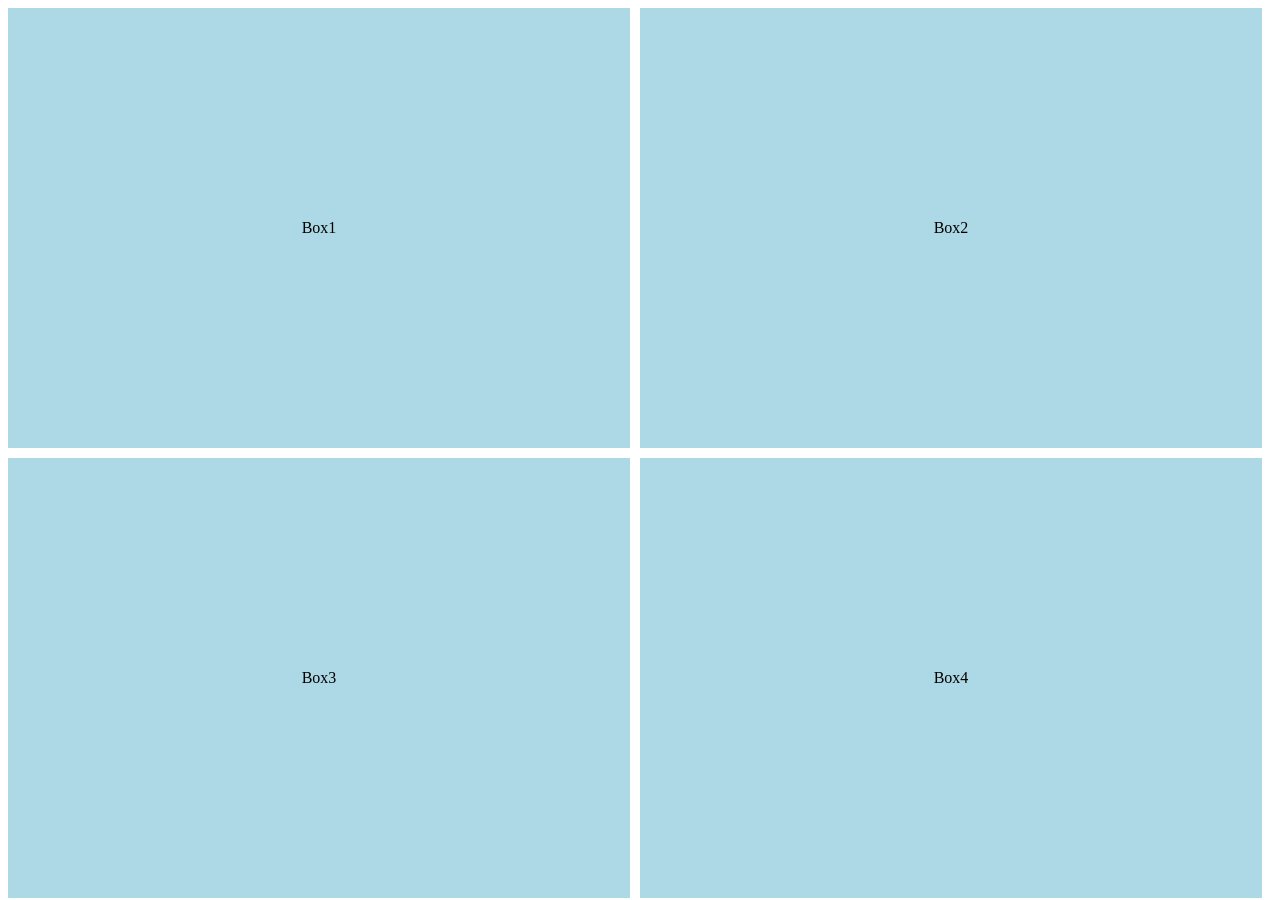
<file: index.html>
<!DOCTYPE html>
<html lang="en">
<head>
    <meta charset="UTF-8">
    <meta name="viewport" content="width=device-width, initial-scale=1.0">
    <title>Document</title>
    <style>
        .container {
            display: flex;
            flex-wrap: wrap;
            height: calc(100vh - 20px);
            gap: 10px;
        }
        .box {
            width: calc(50% - 10px);
            height: 50%;
            background-color: lightblue;
            display: flex;
            align-items: center;
            justify-content: center;
        }
    </style>
</head>
<body>
    <div class="container">
        <div class="box">Box1</div>
        <div class="box">Box2</div>
        <div class="box">Box3</div>
        <div class="box">Box4</div>
    </div>
</body>
</html>
</file>
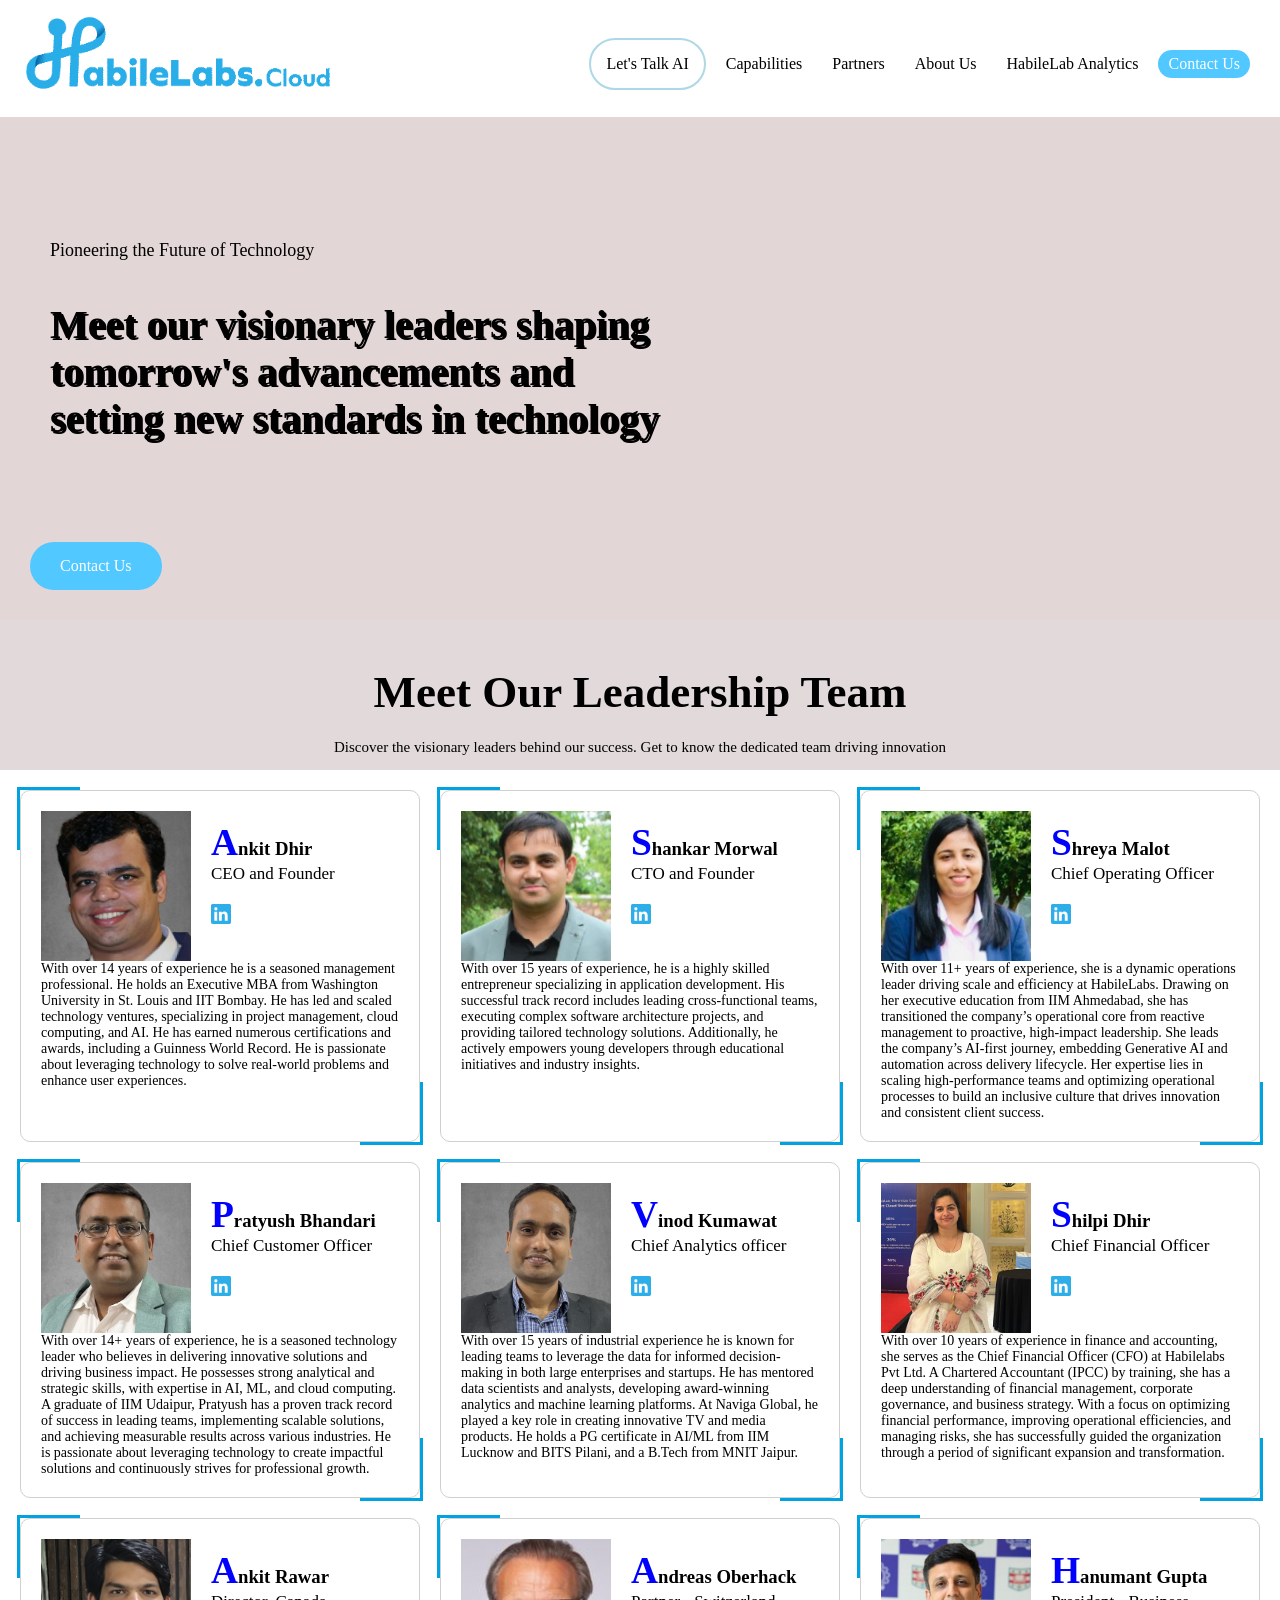
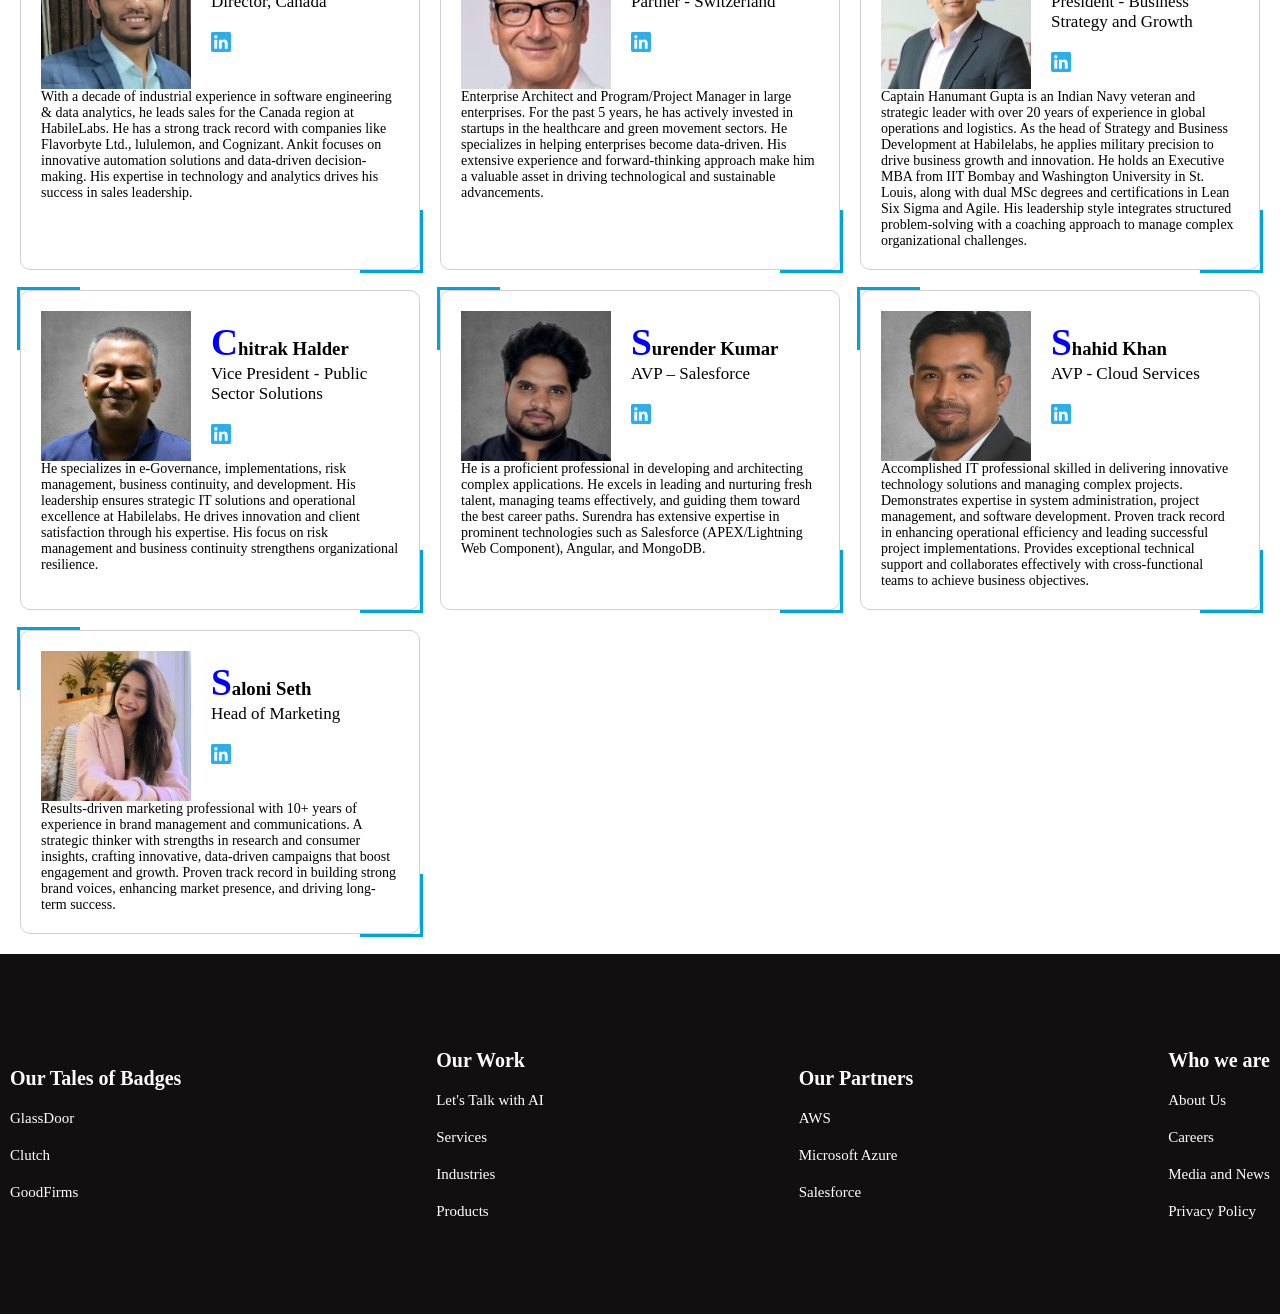
<file: ass2.html>
<html lang="en">
<head>
    <meta charset="UTF-8">
    <meta name="viewport" content="width=device-width, initial-scale=1.0">
    <title>Document</title>

    <link rel = "stylesheet" href = "ass2.css">
    <link rel="stylesheet" href="media.css">
</head>

<body>
    <!-- HEADER SECTION -->
    <div class="container">
        <div class = "header">
            <a href="ass2.html" scroll-behaviour:smooth;><img src="images/habilelabs_logo_gif_blue_bf29548036.gif" alt="Habilelabs Logo" id="habile-logo"></a>
            <nav class = "header-button">
                <a style="border:2px solid lightblue ; padding:15px;">Let's Talk AI</a>
                <a>Capabilities</a>
                <a>Partners</a>
                <a>About Us</a>
                <a>HabileLab Analytics</a>
                <a style="background:#51C8FF;color:white;">Contact Us</a>
            </nav>
            <input type="checkbox" id="menu-toggle">
            <label for="menu-toggle" class="hamburger">
                <span></span>
                <span></span>
                <span></span>
            </label>
        </div>

        <!-- MESSAGE SECTION -->
        <div class="message">
            <p>Pioneering the Future of Technology </p>
            <h1>Meet our visionary leaders shaping tomorrow's advancements and setting new standards in technology</h1>
            <a href = "ass2Contact.html" target = "_blank" title = "All Contact">Contact Us</a>

        </div>

        <!-- LEADER SECTION -->
        <div class="leader">
            <h1>Meet Our Leadership Team</h1>
            <p>Discover the visionary leaders behind our success. Get to know the dedicated team driving innovation</p>
        </div>

        <!-- CARD SECTION -->
        <div class="card-container"> 
            <div class = "card-item">
                <div class = "profile">
                    
                    <img src="images/ceo.jpg" alt="Ankit Dhir">
                    
                    <div class = "info">
                        <h3>Ankit Dhir</h3>
                        <h2>CEO and Founder</h2>
                        <img style = "height: 20px; width: auto; margin-top: 20px; " src="images/lkd.svg" alt="LinkedIn">
                    </div>
                    
                </div>
                <div class = "description">
                    <p>With over 14 years of experience he is a seasoned management professional. He holds an Executive MBA from Washington University in St. Louis and IIT Bombay. He has led and scaled technology ventures, specializing in project management, cloud computing, and AI. He has earned numerous certifications and awards, including a Guinness World Record. He is passionate about leveraging technology to solve real-world problems and enhance user experiences.</p>
                </div>

            </div>



            <div class = "card-item">
                <div class = "profile">
                    
                    <img src="images/shankar.jpg" alt="Ankit Dhir">
                    
                    <div class = "info">
                        <h3>Shankar Morwal</h3>
                        <h2>CTO and Founder</h2>
                        <img style = "height: 20px; width: auto; margin-top: 20px; " src="images/lkd.svg" alt="LinkedIn">
                    </div>
                    
                </div>
                <div class = "description">
                    <p>With over 15 years of experience, he is a highly skilled entrepreneur specializing in application development. His successful track record includes leading cross-functional teams, executing complex software architecture projects, and providing tailored technology solutions. Additionally, he actively empowers young developers through educational initiatives and industry insights.</p>
                </div>

                
            </div>





            <div class = "card-item">
                <div class = "profile">
                    
                    <img src="images/Shreya.jpg" alt="Ankit Dhir">
                    
                    <div class = "info">
                        <h3>Shreya Malot</h3>
                        <h2>Chief Operating Officer</h2>
                        <img style = "height: 20px; width: auto; margin-top: 20px; " src="images/lkd.svg" alt="LinkedIn">
                    </div>
                    
                </div>
                <div class = "description">
                    <p>
                        With over 11+ years of experience, she is a dynamic operations leader driving scale and efficiency at HabileLabs. Drawing on her executive education from IIM Ahmedabad, she has transitioned the company’s operational core from reactive management to proactive, high-impact leadership. She leads the company’s AI-first journey, embedding Generative AI and automation across delivery lifecycle. Her expertise lies in scaling high-performance teams and optimizing operational processes to build an inclusive culture that drives innovation and consistent client success.
                    </p>
                </div>

                
            </div>



            <div class = "card-item">
                <div class = "profile">
                    
                    <img src="images/Pratyush.jpg" alt="Ankit Dhir">
                    
                    <div class = "info">
                        <h3>Pratyush Bhandari</h3>
                        <h2>Chief Customer Officer</h2>
                        <img style = "height: 20px; width: auto; margin-top: 20px; " src="images/lkd.svg" alt="LinkedIn">
                    </div>
                    
                </div>
                <div class = "description">
                    <p>With over 14+ years of experience, he is a seasoned technology leader who believes in delivering innovative solutions and driving business impact. He possesses strong analytical and strategic skills, with expertise in AI, ML, and cloud computing. A graduate of IIM Udaipur, Pratyush has a proven track record of success in leading teams, implementing scalable solutions, and achieving measurable results across various industries. He is passionate about leveraging technology to create impactful solutions and continuously strives for professional growth.
                    </p>
                </div>

                
            </div>



            <div class = "card-item">
                <div class = "profile">
                    
                    <img src="images/Vinod.jpg" alt="Ankit Dhir">
                    
                    <div class = "info">
                        <h3>Vinod Kumawat</h3>
                        <h2>Chief Analytics officer</h2>
                        <img style = "height: 20px; width: auto; margin-top: 20px; " src="images/lkd.svg" alt="LinkedIn">
                    </div>
                    
                </div>
                <div class = "description">
                    <p>With over 15 years of industrial experience he is known for leading teams to leverage the data for informed decision-making in both large enterprises and startups. He has mentored data scientists and analysts, developing award-winning analytics and machine learning platforms. At Naviga Global, he played a key role in creating innovative TV and media products. He holds a PG certificate in AI/ML from IIM Lucknow and BITS Pilani, and a B.Tech from MNIT Jaipur.</p>
                </div>

                
            </div>



            <div class = "card-item">
                <div class = "profile">
                    
                    <img src="images/Shilpi.jpg" alt="Ankit Dhir">
                    
                    <div class = "info">
                        <h3>Shilpi Dhir</h3>
                        <h2>Chief Financial Officer</h2>
                        <img style = "height: 20px; width: auto; margin-top: 20px; " src="images/lkd.svg" alt="LinkedIn">
                    </div>
                    
                </div>
                <div class = "description">
                    <p>With over 10 years of experience in finance and accounting, she serves as the Chief Financial Officer (CFO) at Habilelabs Pvt Ltd. A Chartered Accountant (IPCC) by training, she has a deep understanding of financial management, corporate governance, and business strategy. With a focus on optimizing financial performance, improving operational efficiencies, and managing risks, she has successfully guided the organization through a period of significant expansion and transformation.</p>
                </div>
                
            </div>


            <div class = "card-item">
                <div class = "profile">
                    
                    <img src="images/ankit.jpg" alt="Ankit Dhir">
                    
                    <div class = "info">
                        <h3>Ankit Rawar</h3>
                        <h2>Director, Canada</h2>
                        <img style = "height: 20px; width: auto; margin-top: 20px; " src="images/lkd.svg" alt="LinkedIn">
                    </div>
                    
                </div>
                <div class = "description">
                    <p>With a decade of industrial experience in software engineering & data analytics, he leads sales for the Canada region at HabileLabs. He has a strong track record with companies like Flavorbyte Ltd., lululemon, and Cognizant. Ankit focuses on innovative automation solutions and data-driven decision-making. His expertise in technology and analytics drives his success in sales leadership.</p>
                </div>

                
            </div>


            <div class = "card-item">
                <div class = "profile">
                    
                    <img src="images/andreas.jpg" alt="Ankit Dhir">
                    
                    <div class = "info">
                        <h3>Andreas Oberhack</h3>
                        <h2>Partner - Switzerland</h2>
                        <img style = "height: 20px; width: auto; margin-top: 20px; " src="images/lkd.svg" alt="LinkedIn">
                    </div>
                    
                </div>
                <div class = "description">
                    <p>Enterprise Architect and Program/Project Manager in large enterprises. For the past 5 years, he has actively invested in startups in the healthcare and green movement sectors. He specializes in helping enterprises become data-driven. His extensive experience and forward-thinking approach make him a valuable asset in driving technological and sustainable advancements.</p>
                </div>

                
            </div>


            <div class = "card-item">
                <div class = "profile">
                    
                    <img src="images/hanumant.jpeg" alt="Ankit Dhir">
                    
                    <div class = "info">
                        <h3>Hanumant Gupta</h3>
                        <h2>President - Business Strategy and Growth</h2>
                        <img style = "height: 20px; width: auto; margin-top: 20px; " src="images/lkd.svg" alt="LinkedIn">
                    </div>
                    
                </div>
                <div class = "description">
                    <p>Captain Hanumant Gupta is an Indian Navy veteran and strategic leader with over 20 years of experience in global operations and logistics. As the head of Strategy and Business Development at Habilelabs, he applies military precision to drive business growth and innovation. He holds an Executive MBA from IIT Bombay and Washington University in St. Louis, along with dual MSc degrees and certifications in Lean Six Sigma and Agile. His leadership style integrates structured problem-solving with a coaching approach to manage complex organizational challenges.</p>
                </div>

                
            </div>


            <div class = "card-item">
                <div class = "profile">
                    
                    <img src="images/Chitrak.jpg" alt="Ankit Dhir">
                    
                    <div class = "info">
                        <h3>Chitrak Halder</h3>
                        <h2>Vice President - Public Sector Solutions</h2>
                        <img style = "height: 20px; width: auto; margin-top: 20px; " src="images/lkd.svg" alt="LinkedIn">
                    </div>
                    
                </div>
                <div class = "description">
                    <p>He specializes in e-Governance, implementations, risk management, business continuity, and development. His leadership ensures strategic IT solutions and operational excellence at Habilelabs. He drives innovation and client satisfaction through his expertise. His focus on risk management and business continuity strengthens organizational resilience.</p>
                </div>

                
            </div>


            <div class = "card-item">
                <div class = "profile">
                    
                    <img src="images/Surendra.jpg" alt="Ankit Dhir">
                    
                    <div class = "info">
                        <h3>Surender Kumar</h3>
                        <h2>AVP – Salesforce</h2>
                        <img style = "height: 20px; width: auto; margin-top: 20px; " src="images/lkd.svg" alt="LinkedIn">
                    </div>
                    
                </div>
                <div class = "description">
                    <p>He is a proficient professional in developing and architecting complex applications. He excels in leading and nurturing fresh talent, managing teams effectively, and guiding them toward the best career paths. Surendra has extensive expertise in prominent technologies such as Salesforce (APEX/Lightning Web Component), Angular, and MongoDB.</p>
                </div>

                
            </div>


            <div class = "card-item">
                <div class = "profile">
                    
                    <img src="images/Shahid.jpg" alt="Ankit Dhir">
                    
                    <div class = "info">
                        <h3>Shahid Khan</h3>
                        <h2>AVP - Cloud Services</h2>
                        <img style = "height: 20px; width: auto; margin-top: 20px; " src="images/lkd.svg" alt="LinkedIn">
                    </div>
                    
                </div>
                <div class = "description">
                    <p>Accomplished IT professional skilled in delivering innovative technology solutions and managing complex projects. Demonstrates expertise in system administration, project management, and software development. Proven track record in enhancing operational efficiency and leading successful project implementations. Provides exceptional technical support and collaborates effectively with cross-functional teams to achieve business objectives.</p>
                </div>

                
            </div>


            <div class = "card-item">
                <div class = "profile">
                    
                    <img src="images/saloni.jfif" alt="Ankit Dhir">
                    
                    <div class = "info">
                        <h3>Saloni Seth</h3>
                        <h2>Head of Marketing</h2>
                        <img style = "height: 20px; width: auto; margin-top: 20px; " src="images/lkd.svg" alt="LinkedIn">
                    </div>
                    
                </div>
                <div class = "description">
                    <p>Results-driven marketing professional with 10+ years of experience in brand management and communications. A strategic thinker with strengths in research and consumer insights, crafting innovative, data-driven campaigns that boost engagement and growth. Proven track record in building strong brand voices, enhancing market presence, and driving long-term success.</p>
                </div>

                
            </div>
    
        </div>


        <!-- FOOTER SECTION -->

        <div class="footer-container">
            <div>
                <h4>Our Tales of Badges</h4>
                <p>GlassDoor</p>
                <p>Clutch</p>
                <p>GoodFirms</p>
            </div>

            <div>
                <h4>Our Work</h4>
                <p>Let's Talk with AI</p>
                <p>Services</p>
                <p>Industries</p>
                <p>Products</p>
            </div>

            <div>
                <h4>Our Partners</h4>
                <p>AWS</p>
                <p>Microsoft Azure</p>
                <p>Salesforce</p>
            </div>

            <div>
                <h4>Who we are</h4>
                <p>About Us</p>
                <p>Careers</p>
                <p>Media and News</p>
                <p>Privacy Policy</p>
            </div>
            
        </div>
    </div>
    
</body>
</html>
</file>
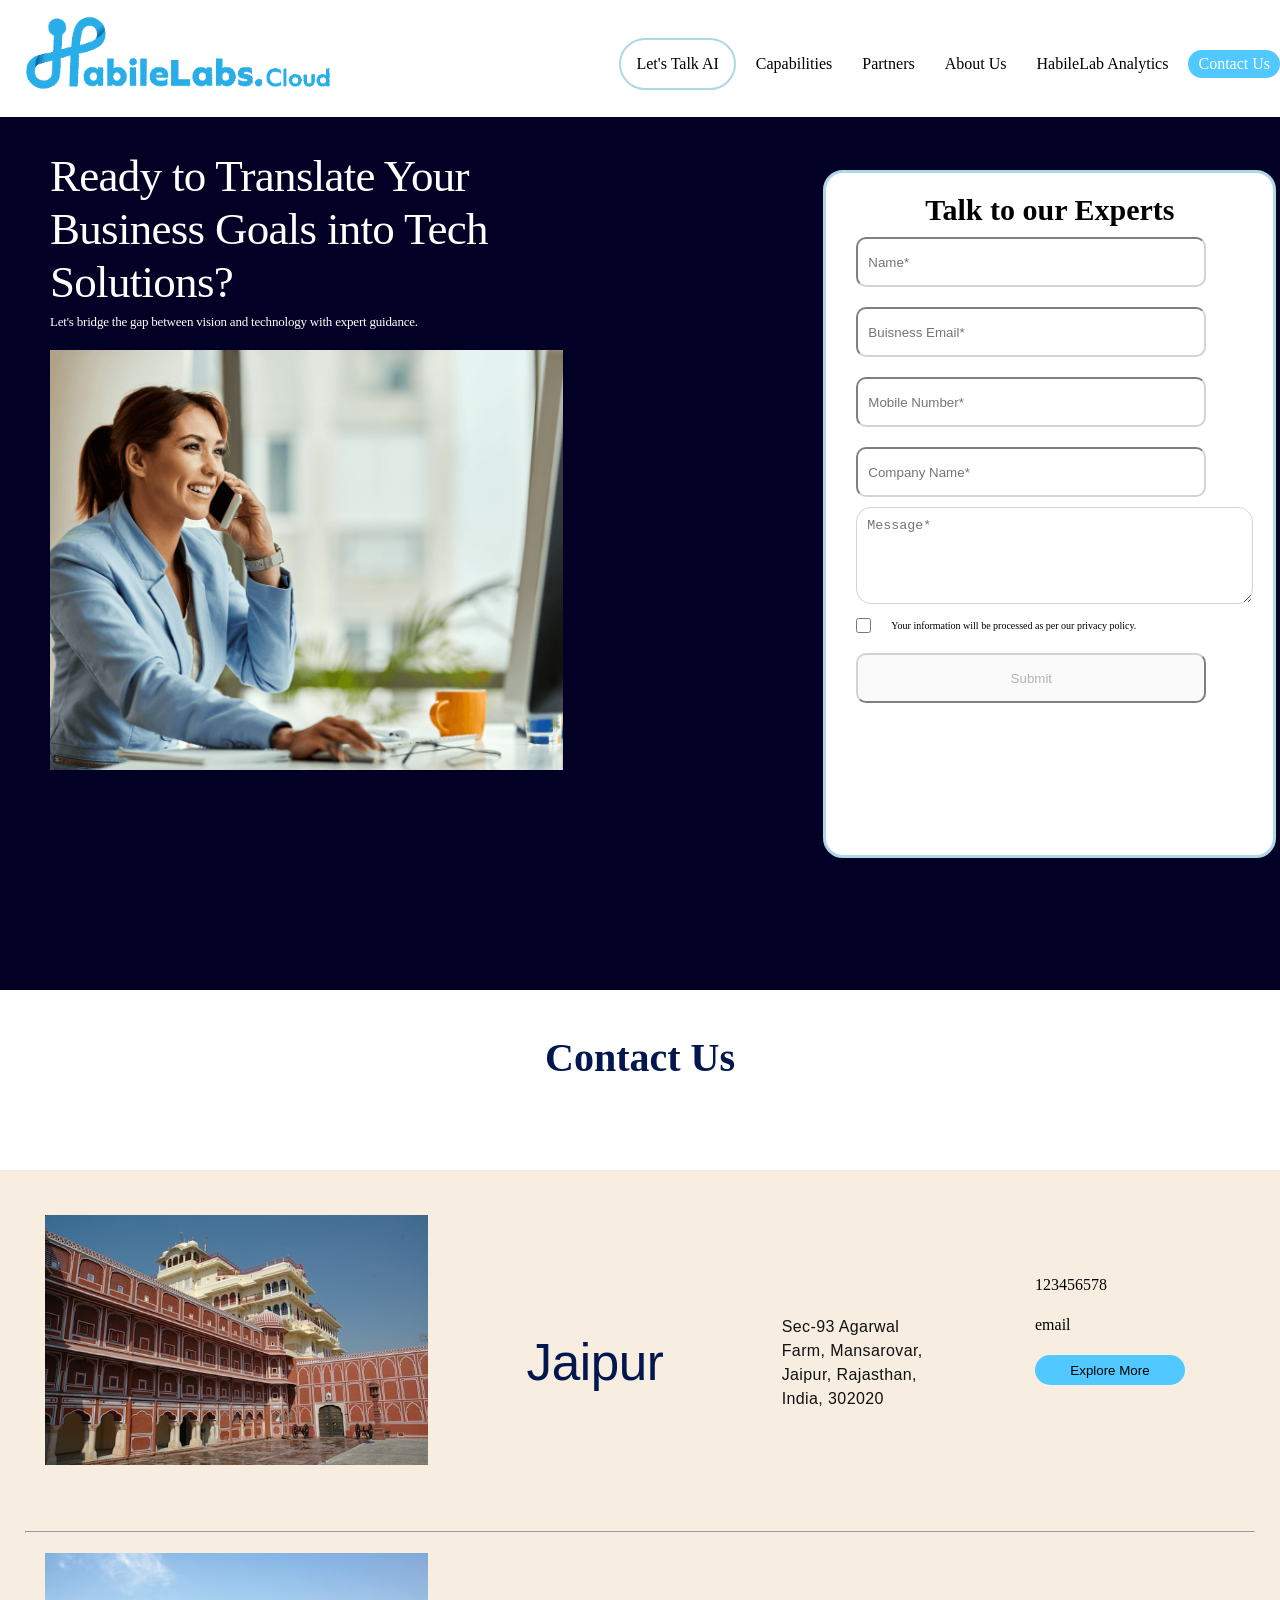
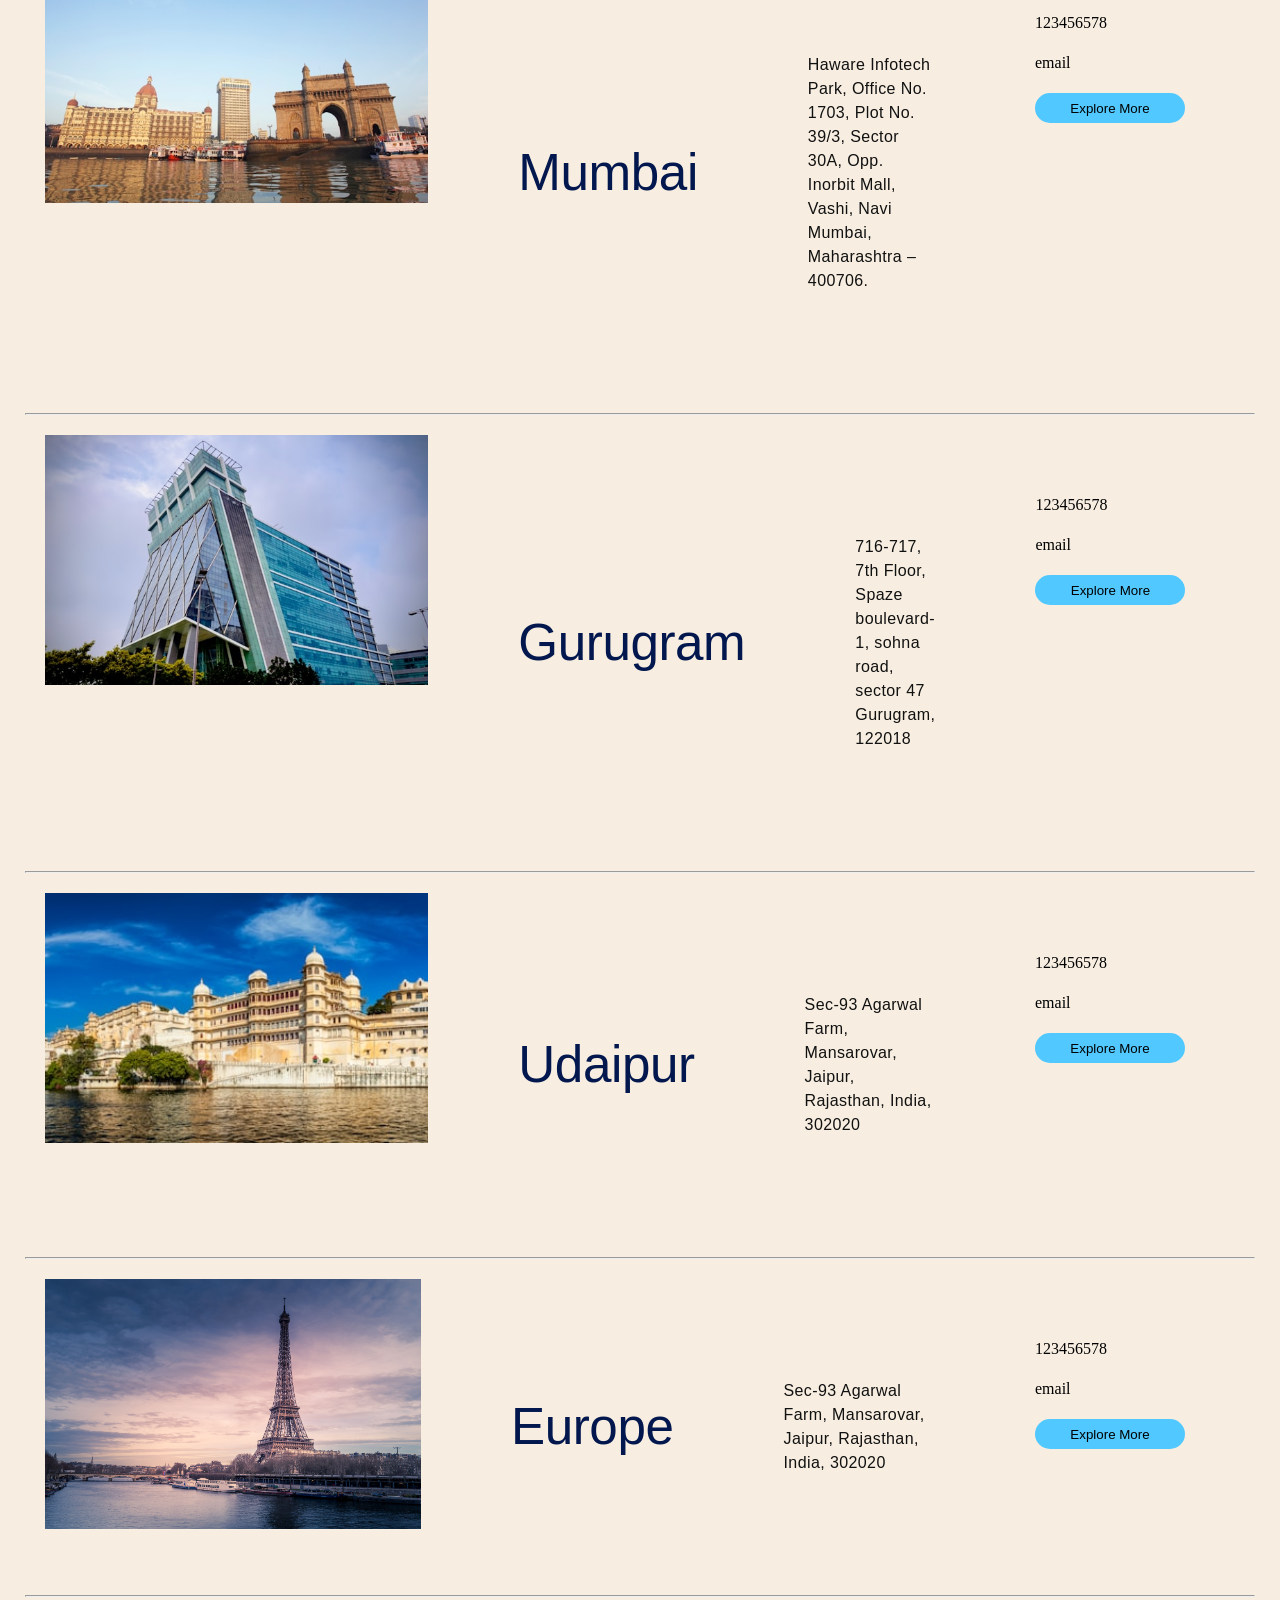
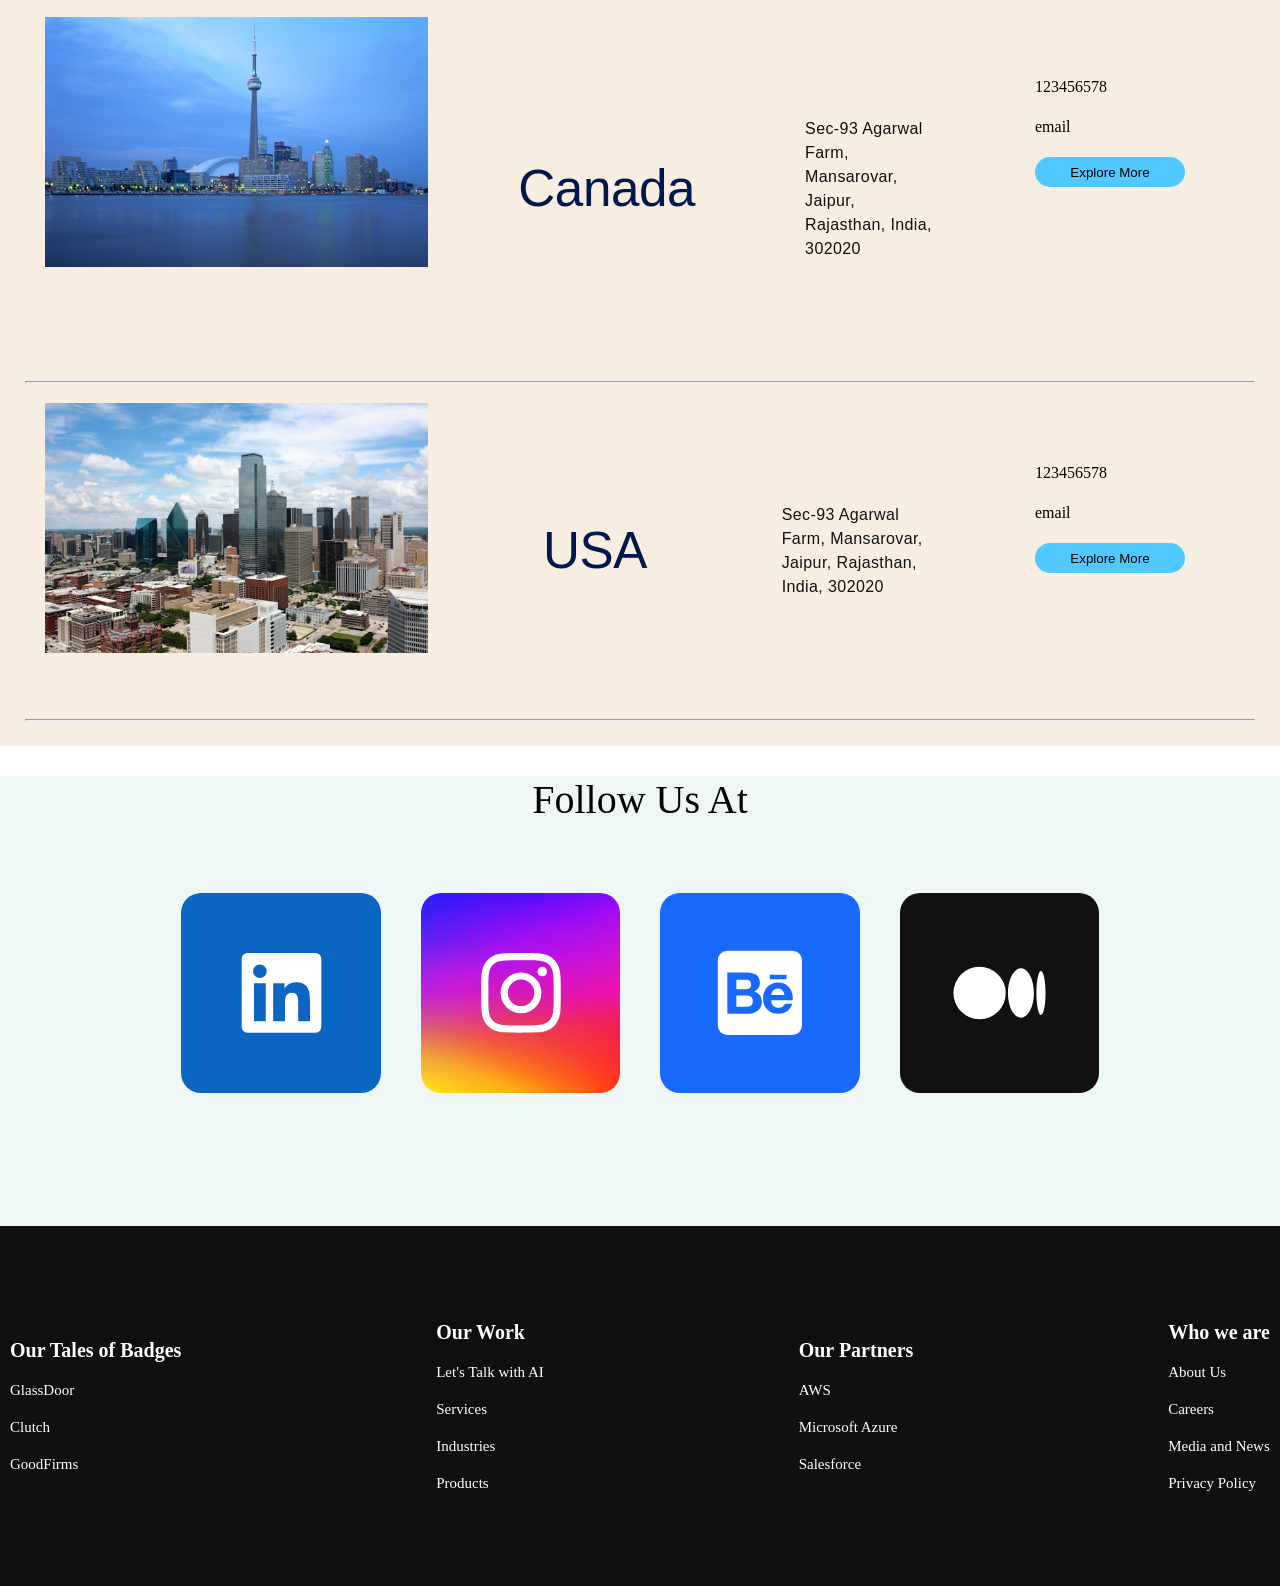
<file: ass2Contact.html>
<!DOCTYPE html>
<html lang="en">
<head>
    <meta charset="UTF-8">
    <meta name="viewport" content="width=device-width, initial-scale=1.0">
    <title>Contact Us</title>
    <link rel = "stylesheet" href="ass2Contact.css"/>   
</head>
<body>
    <!-- HEADER SECTION -->
    <div class = "header">
        <a><img style = "height: 80%; width: auto ;position: absolute; left: 20px; top:10px;" src="images/habilelabs_logo_gif_blue_bf29548036.gif" alt="Habilelabs Logo"></a>
        <nav class = "header-button">
            <a style="border:2px solid lightblue ; padding:15px;">Let's Talk AI</a>
            <a>Capabilities</a>
            <a>Partners</a>
            <a>About Us</a>
            <a>HabileLab Analytics</a>
            <a style="background:#51C8FF;color:white;">Contact Us</a>
        </nav>
    </div>


    <!-- HERO SECTION -->
    <div  class="hero">
        <div class="photo">
            <h6>Ready to Translate Your Business Goals into Tech Solutions?</h6>
            <p>Let's bridge the gap between vision and technology with expert guidance.</p>
            <img src="images/contact.png"/>
        </div>
        <div class="hero-form">
            <form action="submit" method="post">
                <h4>Talk to our Experts</h4>
                <label for="username"></label>
                <input type="text" id="username" name="username" placeholder="Name*">
                <input type="email" id="email" name="email" placeholder="Buisness Email*" required>
                <input type="number" id="mobile" name="mobile" placeholder="Mobile Number*" required>
                <input type="text" id="company" name="company-name" placeholder="Company Name*" required>
                <textarea rows="5" cols="45" placeholder="Message*"></textarea>
                <label class="checkbox-container">
                    <input type="checkbox" class="form-checkbox">
                        <span>Your information will be processed as per our privacy policy.</span>
                </label>
                <button disabled>Submit</button>

               
            </form>
        </div>
    </div>

    <div><h1>Contact Us</h1></div>

    <!-- LOCATIONS -->

    <div class="location">
        <div class="address">
            <img src="images/jaipur.svg" alt="">
            <h2>Jaipur  </h2>
            <p class="ad-para" height="100px" width="auto">Sec-93 Agarwal Farm, Mansarovar, Jaipur, Rajasthan, India, 302020</p>
            <div class="info">
                <p>123456578</p>
                <p>email</p>
                <button>Explore More</button>
            </div>

        </div>
        <hr>

        <div class="address">
            <img src="images/mumbai.svg" alt="">
            <h2>Mumbai  </h2>
            <p class="ad-para" height="100px" width="auto">Haware Infotech Park, Office No. 1703, Plot No. 39/3, Sector 30A, Opp. Inorbit Mall, Vashi, Navi Mumbai, Maharashtra – 400706.</p>
            <div class="info">
                <p>123456578</p>
                <p>email</p>
                <button>Explore More</button>
            </div>

        </div>
        <hr>

        <div class="address">
            <img src="images/Gurugram.svg" alt="">
            <h2>Gurugram</h2>
            <p class="ad-para" height="100px" width="auto">716-717, 7th Floor, Spaze boulevard-1, sohna road, sector 47 Gurugram, 122018</p>
            <div class="info">
                <p>123456578</p>
                <p>email</p>
                <button>Explore More</button>
            </div>

        </div>
        <hr>

        <div class="address">
            <img src="images/udaipur.svg" alt="">
            <h2>Udaipur </h2>
            <p class="ad-para" height="100px" width="auto">Sec-93 Agarwal Farm, Mansarovar, Jaipur, Rajasthan, India, 302020</p>
            <div class="info">
                <p>123456578</p>
                <p>email</p>
                <button>Explore More</button>
            </div>

        </div>
        <hr>

        <div class="address">
            <img src="images/europe.jpg" alt="">
            <h2>Europe  </h2>
            <p class="ad-para" height="100px" width="auto">Sec-93 Agarwal Farm, Mansarovar, Jaipur, Rajasthan, India, 302020</p>
            <div class="info">
                <p>123456578</p>
                <p>email</p>
                <button>Explore More</button>
            </div>

        </div>
        <hr>

        <div class="address">
            <img src="images/canada.svg" alt="">
            <h2>Canada  </h2>
            <p class="ad-para" height="100px" width="auto">Sec-93 Agarwal Farm, Mansarovar, Jaipur, Rajasthan, India, 302020</p>
            <div class="info">
                <p>123456578</p>
                <p>email</p>
                <button>Explore More</button>
            </div>

        </div>
        <hr>

        <div class="address">
            <img src="images/usa.svg" alt="">
            <h2>USA     </h2>
            <p class="ad-para" height="100px" width="auto">Sec-93 Agarwal Farm, Mansarovar, Jaipur, Rajasthan, India, 302020</p>
            <div class="info">
                <p>123456578</p>
                <p>email</p>
                <button>Explore More</button>
            </div>

        </div>
        <hr>
    </div>

    <!-- FOLLOW SECTION -->

    <div class="follow">
        <h2>Follow Us At</h2>
        <div class="follow-img">
            <img src="images/linkedin.svg" alt="">
            <img src="images/instagram.svg" alt="">
            <img src="images/behance.svg" alt="">
            <img src="images/medium.svg" alt="">
        </div>
    </div>


    <!-- FOOTER SECTION -->

    <div class="footer-container">
        <div>
            <h4>Our Tales of Badges</h4>
            <p>GlassDoor</p>
            <p>Clutch</p>
            <p>GoodFirms</p>
        </div>

        <div>
            <h4>Our Work</h4>
            <p>Let's Talk with AI</p>
            <p>Services</p>
            <p>Industries</p>
            <p>Products</p>
        </div>

        <div>
            <h4>Our Partners</h4>
            <p>AWS</p>
            <p>Microsoft Azure</p>
            <p>Salesforce</p>
        </div>

        <div>
            <h4>Who we are</h4>
            <p>About Us</p>
            <p>Careers</p>
            <p>Media and News</p>
            <p>Privacy Policy</p>
        </div>
        
    </div>
</body>
</html>
</file>
<file: ass2.css>
* {
  margin: 0;
  padding: 0;
  box-sizing: border-box;
}

.header {
    position : fixed;
  /* position: absolute;  */
  top: 0;
  left: 0;
  display: flex;
  align-items: center;
  justify-content: flex-end;
  width: 100%;
  height: 13vh;
  background-color:white;
  z-index: 1;
  

}

#habile-logo{
    height: 80%;
    width: auto ;
    position: absolute;
    left: 20px;
    top:10px;
}

.header-button{
    display: flex;
    align-items: center;
    gap: 10px;
}

.header a{
    display: inline-block;
    transition: all 0.3s ease;
    padding: 5px 10px;
    text-decoration: none;
    border-radius: 50px;
    margin-top:10px
}

.header-button a:hover {
  background-color: #adb0e2;
  text-decoration: none;
  color: white;
  transform:translate(2px 2px);
  cursor: pointer;
}

#menu-toggle{
    display: none;
}

.hamburger{
    visibility: hidden;
    display: flex;
    flex-direction: column;
    gap:5px;
    cursor: pointer;
}

.hamburger span{
    height:5px;
    width:30px;
    border-color: #e2dada;
    background-color: black;
    border-radius: 2px;

}

.container{
    overflow: hidden;
}

.message {
  background-image: url(https://static.habilelabs.io/team_eb409ca1f8.svg);
  background-size: cover;
  background-position: center;
  background-repeat: no-repeat;
  width: 100%;
  height: auto;
  color: black;
  background-color: #e3d6d6;
  padding: 30px;
  margin-top: 10vh;
  overflow: hidden;
}

.message a{
    display: inline-block;
    padding: 15px 30px;
    background: #51C8FF;
    color: white;
    text-decoration: none;
    border-radius: 50px;
    margin-top:100px;
}


.message p{
    margin-top: 120px;
    margin-left: 20px;
    font-size: 18px;
}

.message h1{
    text-shadow: 2px 2px ;
    margin-top: 40px;
    margin-left: 20px;
    width: 50%;
    font-size: 40px;
}

.leader {
  text-align: center;
  line-height: 5vh;
  width: 100%;
  height: auto;
  color: black;
  background-color: #e2dada;
  text-align: center;
}

.leader h1{
    padding-top: 50px;
    font-size: 45px;
}

.leader p{
    padding-top: 10px;
    font-size: 15px;
}

.card-container {
  width:calc(100%-40px);
  display: grid;
  grid-template-columns: 1fr 1fr 1fr;
  gap:20px;
  margin: 20px;
}

.card-item {
    position: relative;
    width: 100%;
    /*min-height: 400px;*/
    max-height: 700px; 
    height:auto;
    background:white;
    border:1px solid #d0d0d0;
    padding:20px;
    border-radius: 10px;
    transition: all 0.3s ease;
}

.card-item:hover {
    /* transform: translateY(-5px); */
    /* box-shadow: 0 150px 300px rgba(0, 163, 224, 0.25); */
    box-shadow: -10px -10px 10px lightblue;
    transform: translateY(5px) translateX(5px);
}

/* TOP LEFT CORNER */
.card-item::before {
    content: "";
    position: absolute;
    top: -4px;
    left: -4px;
    width: 60px;
    height: 60px;

    border-top: 3px solid #00a3e0;
    border-left: 3px solid #00a3e0;
}

/* top-right */
/* .card-item::after{
    content:"";
    position:absolute;
    top:-4px;
    right:-4px;
    height:60px;
    width:60px;
    border-right:3px solid #00a3e0;
    border-top:3px solid #00a3e0;

}  */
 
/* Bottom-right corner */
.card-item::after {
    content: "";
    position: absolute;
    bottom: -4px;
    right: -4px;
    width: 60px;
    height: 60px;

    border-bottom: 3px solid #00a3e0;
    border-right: 3px solid #00a3e0;
}

/* bottom left */
/* .card-item::before {
    content: "";
    position: absolute;
    bottom: -4px;
    left: -4px;
    width: 60px;
    height: 60px;

    border-bottom: 3px solid #00a3e0;
    border-left: 3px solid #00a3e0;
} */


.profile{
    display: flex;
    align-items: flex-start;
    gap: 20px;
} 

.profile img{
    width: 150px;
    height: 150px;
    object-fit: cover;
    flex-shrink: 0;
}

.info {
    margin-top: 10px;
    
}

.description{
    font-size:14px;
}



.footer-container {
  display: flex;
  justify-content: space-between;
  align-items: center;
  width: 100%;
  height: 40vh;
  background-color: #110f0f;
  color: white;
}

.footer-container h4{
    padding: 10px;
    font-size: 20px;
}

.footer-container p{
    padding: 10px;
    font-size: 15px;
}

h3::first-letter{
    color:blue;
    font-size:200%;
    font-weight:bold;
}

h2{
    font-size:17px;
    font-weight:lighter;
}
</file>
<file: media.css>
@media  (max-width:991px){
    .hamburger{
        visibility:visible;
        margin-right: 20px;
    }

    .header-button{
        visibility: hidden;
    }

    .header{
        height:8vh;
    }

    #habile-logo{
        width:250px;
        height:auto;
        position: absolute;
        margin-top:20px;
    }

    .message{
        height:60vh;
    }

    .message{
        background-image: url(https://static.habilelabs.io/team_eb409ca1f8.svg);
        background-size: cover;
        background-position: center;
        background-repeat: no-repeat;
    }

    .message h1{
        font-size:35px;
    }

    .leader h1{
        padding-top: 30px;
        font-size: 35px;
    }

    .card-container{
        display:flex;
        flex-direction: row;
        flex-wrap:wrap;
    }

    .card-item{
        padding:10px;
    }

    .footer-container{
        height:25vh;
    }


}

@media  (max-width:769px){
    .hamburger{
        visibility:visible;
        margin-right: 20px;
    }

    .header-button{
        visibility: hidden;
    }

    .header{
        height:10vh;
    }

    #habile-logo{
        width:300px;
        height:auto;
        position: absolute;
        margin-top:20px;
    }

    .message{
        height:50vh;
        background-image: url(https://static.habilelabs.io/team_eb409ca1f8.svg);
        background-size: cover;
        background-position: center;
        background-repeat: no-repeat;
    }

    .message h1{
        font-size:25px;
    }

    .message a{
        display: inline-block;
        padding:5px 10px;
        margin-top:80px;
        margin-left:20px;
    }

    .leader{
        height:10vh;
    }

    .leader h1{
        padding-top: 10px;
        font-size: 25px;
    }

    .leader p{
        margin-bottom:30px;
        font-size:13px;
        padding:0px;
    }

    .card-container{
        display:grid;
        grid-template-columns: 1fr 1fr;
    }

    .card-item{
        padding:10px;
    }


}


@media screen and (max-width:481px){
    .hamburger{
        visibility:visible;
        margin-right: 20px;
    }

    .header-button{
        visibility: hidden;
    }

    .header{
        height:8vh;
    }

    #habile-logo{
        width:200px;
        height:auto;
        position: absolute;
        margin-top:20px;
    }

    .message{
        height:45vh;
        background-color: red;
        /* background-image: url(https://static.habilelabs.io/team_eb409ca1f8.svg); */
        background-size: cover;
        background-position: center;
        background-repeat: no-repeat;
    }

    .message p{
        margin-top: 60px;
        margin-left: 20px;
        font-size: 10px;
    }

    .message h1{
        font-size:22px;
        text-shadow: none;
    }

    .message a{
        display: inline-block;
        padding:5px 10px;
        margin-top:80px;
        margin-left:20px;
    }

    .leader h1{
        padding-top: 20px;
        font-size: 20px;
    }

    .leader p{
        font-size:12px;
        line-height:1.5;
    }

    .card-container{
        display:grid;
        grid-template-columns: 1fr;
    }

    .card-item{
        padding:10px;
    }

    .footer-container{
        display:flex;
        flex-direction: column;
        flex-wrap: nowrap;
    }

    .footer-container{
        padding:20px 0px;
        height:20vh;
    }

    .footer-container h4{
        padding: 10px;
        font-size: 15px;
        cursor: pointer;
    }  
    
    .footer-container p{
        display: none;
    }


}
</file>
<file: ass2Contact.css>
* {
  margin: 0;
  padding: 0;
  box-sizing: border-box;
}

.header {
    position : fixed;
  /* position: absolute;  */
  top: 0;
  left: 0;
  display: flex;
  align-items: center;
  justify-content: flex-end;
  width: 100%;
  height: 13vh;
  background-color:white;
  z-index: 1;
  

}

.header-button{
    display: flex;
    align-items: center;
    gap: 10px;
}

.header a{
    display: inline-block;
    transition: all 0.3s ease;
    padding: 5px 10px;
    text-decoration: none;
    border-radius: 50px;
    margin-top:10px
}

.header-button a:hover {
  background-color: #adb0e2;
  text-decoration: none;
  color: white;
  transform:translate(2px 2px);
  cursor: pointer;
}

.hero{
  display:flex;
  flex-direction: row;
  color:white;
  height:100vh;
  width:100%;
  margin-top:10vh;
  background-color: rgb(2, 0, 36);
  padding:20px;
}

.photo{
  height:100%;
  width:50%;
  margin-left:30px;
}

.hero-form{
  height:80%;
  width:50%;
}

.hero h6{
  /* padding:15px 0px 0px 15px; */
  letter-spacing: -0.01562em;
  font-size:45px;
  font-weight: 200;
  line-height: 1.18;
  margin-top: 40px;
}

.hero p{
  /* padding:14px 0px 0px 14px; */
  letter-spacing: -0.01562em;
  font-size:13px;
  font-weight: 200;
  line-height: 1.18;
  margin-top: 5px;
}

.hero img{
  margin-top:20px;
  /* padding:14px 0px 0px 14px; */
  height:420px;
  width:auto;
}

.hero-form{
  padding:20px;
  margin:60px 260px;
  border:3px solid lightblue;
  background-color: white;
  border-radius: 20px;
}

.hero-form input{
  padding:10px;
  margin:10px;
}

.hero-form h4{
  font-size:30px;
  text-align: center;
  color:black;;
}

.hero-form input[type="text"],
.hero-form input[type="email"],
.hero-form input[type="number"]{
  height:50px;
  width:350px;
  border-color: lightgray;
  border-radius:10px;
}

.hero-form button{
  height:50px;
  width:350px;
  border-color: lightgray;
  border-radius:10px;
  margin-top:10px;
}

.hero-form textarea{
  padding:10px;
  margin-left:10px;
  border-radius:15px;
  border-color:lightgray;
}

.checkbox-container{
    display:flex;
    align-items:center;
    gap:10px;
}

.form-checkbox{
    width:15px;
    height:15px;
    margin-top:10px
}

.checkbox-container span{
  background-color: white;
  color:black;
  font-size:10px;
}

.hero-form button{
  padding:10px;
  margin-left:10px;
  
}

div h1{
  width:100%;
  height:20vh;
  font-size:40px;
  text-align: center;
  line-height: 15vh;
  color:rgb(2, 23, 78);
}

.location{
  /* height:300vh; */
  width:100%;
  /* height:auto; */
  padding:40px;
  background-color: rgb(247, 238, 225);
  display: flex;
  flex-direction: column;
  padding:25px;
}

.address{
  display: flex;
  flex-direction: row;
  gap:30px;
  padding:20px;
  margin-top:5px 0px;
}

.address img{
  height:250px;
  width:auto;
}

.address h2{
  margin:auto 60px;
  line-height: 5;
  font-size: clamp(1.875rem, 4vw, 3.25rem);
  font-family: "Roboto", "Helvetica", "Arial", sans-serif;
  letter-spacing: -0.00833em;
  font-weight: 400;
  text-align: center;
  color: rgb(2, 23, 78);
  width:260px;
}

.ad-para{
  margin: 80px auto;
  line-height: 1.5;
  letter-spacing: 0.4px;
  font-size: clamp(1rem, 1.1vw, 1.0625rem);
  font-family: "Roboto", "Helvetica", "Arial", sans-serif;
  color: rgb(17, 17, 17);
  font-weight: 500;
  text-align: left;
  padding:20px;
  width:300px;
  height:auto;
}

.info{
  display: flex;
  flex-direction: column;
  padding:50px;
  line-height: 2.5;
}

.info button{
  width:150px;
  height:30px;
  background: rgb(81, 200, 255);
  cursor: pointer;
  border: medium;
  border-radius: 20px;
  margin-top:10px;
}

.follow{
  height:50vh;
  width:100%;
  background-color: rgb(239, 246, 246);
}

.follow h2{
  font-size: 40px;
  font-weight: 400;
  text-align: center;
  margin-top:30px;
}

.follow-img{
  display:flex;
  flex-direction: row;
  justify-content: center;
  padding:30px;
  margin:40px;
  gap:40px;
}

/* *{
  outline:2px solid blue;
} */

.follow-img img{
  height:200px;
  width:auto;
  border-radius: 20px;
}

.follow-img img:hover{
  transform: scale(1.1);
  cursor: pointer;
}

.footer-container {
  display: flex;
  justify-content: space-between;
  align-items: center;
  width: 100%;
  height: 40vh;
  background-color: #110f0f;
  color: white;
}

.footer-container h4{
    padding: 10px;
    font-size: 20px;
}

.footer-container p{
    padding: 10px;
    font-size: 15px;
}
</file>
